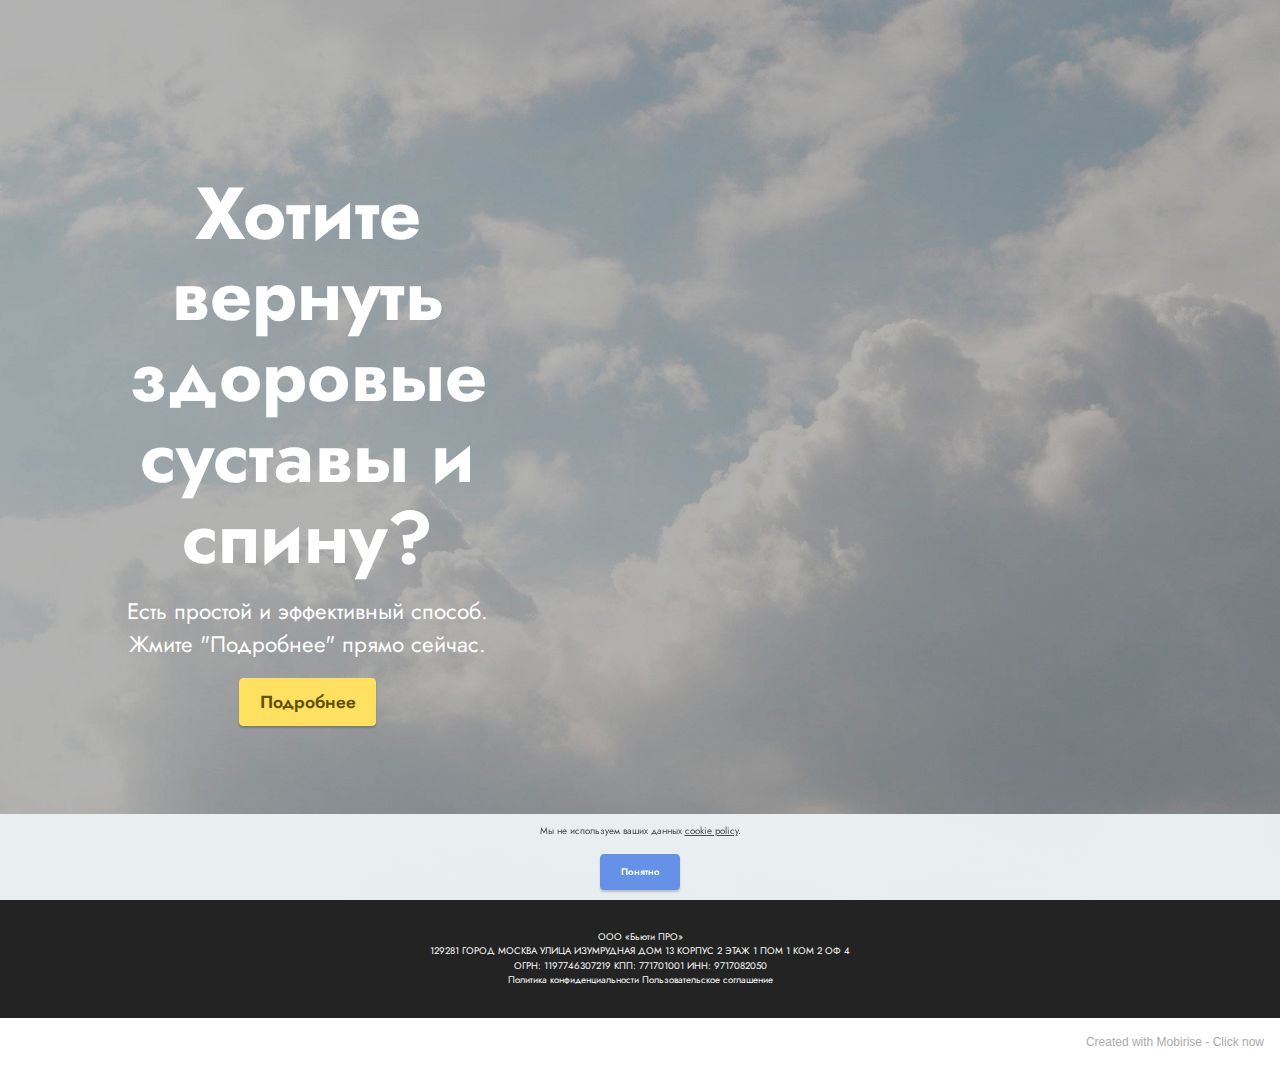
<file: tiny/index.html>
<!DOCTYPE html>
<html  >
<head>
  <!-- Site made with Mobirise Website Builder v5.4.1, https://mobirise.com -->
  <meta charset="UTF-8">
  <meta http-equiv="X-UA-Compatible" content="IE=edge">
  <meta name="generator" content="Mobirise v5.4.1, mobirise.com">
  <meta name="viewport" content="width=device-width, initial-scale=1, minimum-scale=1">
  <link rel="shortcut icon" href="assets/images/unnamed-10-128x128.png" type="image/x-icon">
  <meta name="description" content="Жизнь без боли и болезней">
  
  
  <title>Здоровая жизнь</title>
  <link rel="stylesheet" href="assets/bootstrap/css/bootstrap.min.css">
  <link rel="stylesheet" href="assets/bootstrap/css/bootstrap-grid.min.css">
  <link rel="stylesheet" href="assets/bootstrap/css/bootstrap-reboot.min.css">
  <link rel="stylesheet" href="assets/web/assets/gdpr-plugin/gdpr-styles.css">
  <link rel="stylesheet" href="assets/theme/css/style.css">
  <link rel="preload" href="https://fonts.googleapis.com/css?family=Jost:100,200,300,400,500,600,700,800,900,100i,200i,300i,400i,500i,600i,700i,800i,900i&display=swap" as="style" onload="this.onload=null;this.rel='stylesheet'">
  <noscript><link rel="stylesheet" href="https://fonts.googleapis.com/css?family=Jost:100,200,300,400,500,600,700,800,900,100i,200i,300i,400i,500i,600i,700i,800i,900i&display=swap"></noscript>
  <link rel="preload" as="style" href="assets/mobirise/css/mbr-additional.css"><link rel="stylesheet" href="assets/mobirise/css/mbr-additional.css" type="text/css">
  <script src="https://www.google.com/recaptcha/api.js?render=6LdMLPEcAAAAAM1kvBbnOggCUEz3TbnaO6onCSqP"></script>
    <script>
        grecaptcha.ready(function () {
            grecaptcha.execute('6LdMLPEcAAAAAM1kvBbnOggCUEz3TbnaO6onCSqP', { action: 'contact' }).then(function (token) {
                var recaptchaResponse = document.getElementById('recaptchaResponse');
                recaptchaResponse.value = token;
            });
        });
    </script>
  <!-- Global site tag (gtag.js) - Google Ads: 545022388 -->
<script async src="https://www.googletagmanager.com/gtag/js?id=AW-545022388"></script>
<script>
  window.dataLayer = window.dataLayer || [];
  function gtag(){dataLayer.push(arguments);}
  gtag('js', new Date());

  gtag('config', 'AW-545022388');
</script>

<!-- Event snippet for Просмотр страницы conversion page
In your html page, add the snippet and call gtag_report_conversion when someone clicks on the chosen link or button. -->
<script>
function gtag_report_conversion(url) {
  var callback = function () {
    if (typeof(url) != 'undefined') {
      window.location = url;
    }
  };
  gtag('event', 'conversion', {
      'send_to': 'AW-545022388/Hji4CLGTt_4CELTD8YMC',
      'event_callback': callback
  });
  return false;
}
</script>
  <input type="hidden" name="recaptcha_response" id="recaptchaResponse1">
  <section data-bs-version="5.1" class="header1 cid-sMAENdl6ey mbr-fullscreen" id="header1-0">

    

    <div class="mbr-overlay" style="opacity: 0.3; background-color: rgb(0, 0, 0);"></div>

    <div class="container">
        <div class="row">
            <div class="col-12 col-lg-5">
                <h1 class="mbr-section-title mbr-fonts-style mb-3 display-1"><strong>Хотите вернуть здоровые суставы и спину?</strong></h1>
                
                <p class="mbr-text mbr-fonts-style display-5">Есть простой и эффективный способ. <br>Жмите "Подробнее" прямо сейчас.</p>
 <form action="/page3.php" method="POST">
				   <input type="hidden" name="recaptcha_response" id="recaptchaResponse">
	<div class="mbr-section-btn mt-3"><input type="submit" class="btn btn-warning display-4" value="Подробнее"></div>
  </form>
            </div>
        </div>
    </div>
</section>

<section data-bs-version="5.1" class="footer7 cid-sMAHkM2hCx" once="footers" id="footer7-1">

    

    

    <div class="container">
        <div class="media-container-row align-center mbr-white">
            <div class="col-12">
                <p class="mbr-text mb-0 mbr-fonts-style display-7">ООО «Бьюти ПРО»<br>129281 ГОРОД МОСКВА УЛИЦА ИЗУМРУДНАЯ ДОМ 13 КОРПУС 2 ЭТАЖ 1 ПОМ 1 КОМ 2 ОФ 4<br>ОГРН: 1197746307219 КПП: 771701001 ИНН: 9717082050<br>Политика конфиденциальности  Пользовательское соглашение</p>
            </div>
        </div>
    </div>
</section><section style="background-color: #fff; font-family: -apple-system, BlinkMacSystemFont, 'Segoe UI', 'Roboto', 'Helvetica Neue', Arial, sans-serif; color:#aaa; font-size:12px; padding: 0; align-items: center; display: flex;"><a href="https://mobirise.site/r" style="flex: 1 1; height: 3rem; padding-left: 1rem;"></a><p style="flex: 0 0 auto; margin:0; padding-right:1rem;">Created with Mobirise - <a href="https://mobirise.site/l" style="color:#aaa;">Click now</a></p></section><script src="assets/bootstrap/js/bootstrap.bundle.min.js"></script>  <script src="assets/web/assets/cookies-alert-plugin/cookies-alert-core.js"></script>  <script src="assets/web/assets/cookies-alert-plugin/cookies-alert-script.js"></script>  <script src="assets/smoothscroll/smooth-scroll.js"></script>  <script src="assets/ytplayer/index.js"></script>  <script src="assets/theme/js/script.js"></script>  
  
  
<input name="cookieData" type="hidden" data-cookie-customDialogSelector='null' data-cookie-colorText='#424a4d' data-cookie-colorBg='rgba(234, 239, 241, 0.99)' data-cookie-textButton='Понятно' data-cookie-colorButton='' data-cookie-colorLink='#424a4d' data-cookie-underlineLink='true' data-cookie-text="Мы не используем ваших данных <a href='privacy.html'>cookie policy</a>.">
  </body>
</html>
</file>
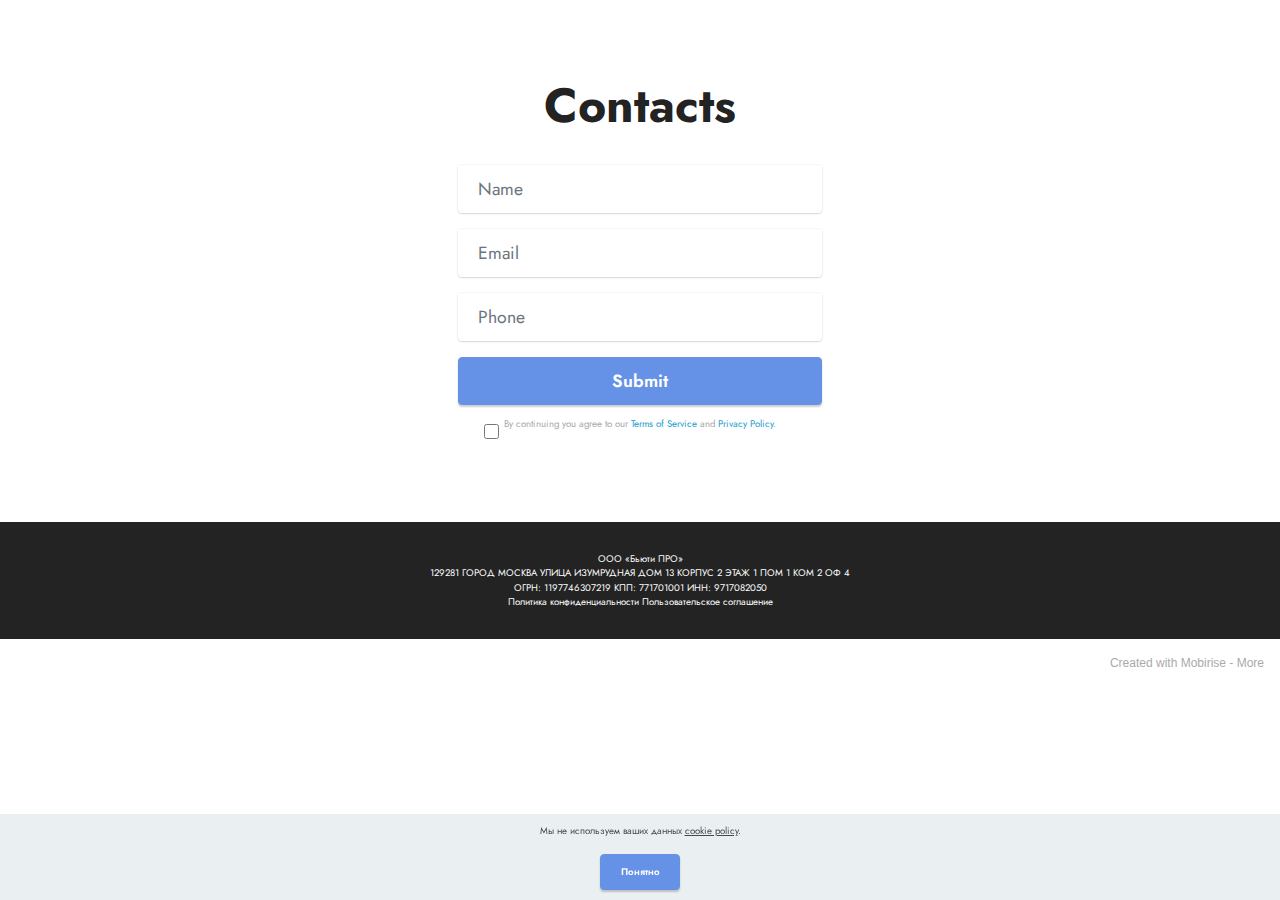
<file: tiny/page2.html>
<!DOCTYPE html>
<html  >
<head>
  <!-- Site made with Mobirise Website Builder v5.4.1, https://mobirise.com -->
  <meta charset="UTF-8">
  <meta http-equiv="X-UA-Compatible" content="IE=edge">
  <meta name="generator" content="Mobirise v5.4.1, mobirise.com">
  <meta name="viewport" content="width=device-width, initial-scale=1, minimum-scale=1">
  <link rel="shortcut icon" href="assets/images/unnamed-10-128x128.png" type="image/x-icon">
  <meta name="description" content="">
  
  
  <title>Здоровая спина и суставы</title>
  <link rel="stylesheet" href="assets/bootstrap/css/bootstrap.min.css">
  <link rel="stylesheet" href="assets/bootstrap/css/bootstrap-grid.min.css">
  <link rel="stylesheet" href="assets/bootstrap/css/bootstrap-reboot.min.css">
  <link rel="stylesheet" href="assets/web/assets/gdpr-plugin/gdpr-styles.css">
  <link rel="stylesheet" href="assets/theme/css/style.css">
  <link rel="preload" href="https://fonts.googleapis.com/css?family=Jost:100,200,300,400,500,600,700,800,900,100i,200i,300i,400i,500i,600i,700i,800i,900i&display=swap" as="style" onload="this.onload=null;this.rel='stylesheet'">
  <noscript><link rel="stylesheet" href="https://fonts.googleapis.com/css?family=Jost:100,200,300,400,500,600,700,800,900,100i,200i,300i,400i,500i,600i,700i,800i,900i&display=swap"></noscript>
  <link rel="preload" as="style" href="assets/mobirise/css/mbr-additional.css"><link rel="stylesheet" href="assets/mobirise/css/mbr-additional.css" type="text/css">
  
  
  
  
</head>
<body>
  
  <section data-bs-version="5.1" class="form6 cid-sMKBTS62cO" id="form6-3">
    
    
    <div class="container">
        <div class="mbr-section-head">
            <h3 class="mbr-section-title mbr-fonts-style align-center mb-0 display-2">
                <strong>Contacts</strong>
            </h3>
            
        </div>
        <div class="row justify-content-center mt-4">
            <div class="col-lg-8 mx-auto mbr-form" data-form-type="formoid">
                <form action="https://mobirise.eu/" method="POST" class="mbr-form form-with-styler mx-auto" data-form-title="Form Name"><input type="hidden" name="email" data-form-email="true" value="PHNUazC+Kmz8e2YRMKoALqWmh1kylWy+vfM714ubhJ4XuHorIvLEtxI5CsBP7DAOKuiz9wfCXy/uXtFtouaTwkbHFJ7hOQbbppCaZIZjaucUyx7DBlU2WOgVYeggepER">
                    <div class="row">
                        <div hidden="hidden" data-form-alert="" class="alert alert-success col-12">Thanks for filling
                            out the form!</div>
                        <div hidden="hidden" data-form-alert-danger="" class="alert alert-danger col-12">Oops...! some
                            problem!</div>
                    </div>
                    <div class="dragArea row">
                        <div class="col-lg-12 col-md-12 col-sm-12 form-group mb-3" data-for="name">
                            <input type="text" name="name" placeholder="Name" data-form-field="name" class="form-control" value="" id="name-form6-3">
                        </div>
                        <div class="col-lg-12 col-md-12 col-sm-12 form-group mb-3" data-for="email">
                            <input type="email" name="email" placeholder="Email" data-form-field="email" class="form-control" value="" id="email-form6-3">
                        </div>
                        <div data-for="phone" class="col-lg-12 col-md-12 col-sm-12 form-group mb-3">
                            <input type="tel" name="phone" placeholder="Phone" data-form-field="phone" class="form-control" value="" id="phone-form6-3">
                        </div>
                        <div class="col-auto mbr-section-btn align-center">
                            <button type="submit" class="btn btn-primary display-4">Submit</button>
                        </div>
                    </div>
                <span class="gdpr-block">
<label>
<span class="textGDPR display-7" style="color: #a7a7a7"><input type="checkbox" name="gdpr" id="gdpr-form6-3" required="">By continuing you agree to our <a style="color: #149dcc; text-decoration: none;" href="terms.html">Terms of Service</a> and <a style="color: #149dcc; text-decoration: none;" href="policy.html">Privacy Policy</a>.</span>
</label>
</span></form>
            </div>
        </div>
    </div>
</section>

<section data-bs-version="5.1" class="footer7 cid-sMAHkM2hCx" once="footers" id="footer7-2">

    

    

    <div class="container">
        <div class="media-container-row align-center mbr-white">
            <div class="col-12">
                <p class="mbr-text mb-0 mbr-fonts-style display-7">ООО «Бьюти ПРО»<br>129281 ГОРОД МОСКВА УЛИЦА ИЗУМРУДНАЯ ДОМ 13 КОРПУС 2 ЭТАЖ 1 ПОМ 1 КОМ 2 ОФ 4<br>ОГРН: 1197746307219 КПП: 771701001 ИНН: 9717082050<br>Политика конфиденциальности  Пользовательское соглашение</p>
            </div>
        </div>
    </div>
</section><section style="background-color: #fff; font-family: -apple-system, BlinkMacSystemFont, 'Segoe UI', 'Roboto', 'Helvetica Neue', Arial, sans-serif; color:#aaa; font-size:12px; padding: 0; align-items: center; display: flex;"><a href="https://mobirise.site/e" style="flex: 1 1; height: 3rem; padding-left: 1rem;"></a><p style="flex: 0 0 auto; margin:0; padding-right:1rem;">Created with Mobirise - <a href="https://mobirise.site/l" style="color:#aaa;">More</a></p></section><script src="assets/bootstrap/js/bootstrap.bundle.min.js"></script>  <script src="assets/web/assets/cookies-alert-plugin/cookies-alert-core.js"></script>  <script src="assets/web/assets/cookies-alert-plugin/cookies-alert-script.js"></script>  <script src="assets/smoothscroll/smooth-scroll.js"></script>  <script src="assets/ytplayer/index.js"></script>  <script src="assets/theme/js/script.js"></script>  <script src="assets/formoid/formoid.min.js"></script>  
  
  
<input name="cookieData" type="hidden" data-cookie-customDialogSelector='null' data-cookie-colorText='#424a4d' data-cookie-colorBg='rgba(234, 239, 241, 0.99)' data-cookie-textButton='Понятно' data-cookie-colorButton='' data-cookie-colorLink='#424a4d' data-cookie-underlineLink='true' data-cookie-text="Мы не используем ваших данных <a href='privacy.html'>cookie policy</a>.">
  </body>
</html>
</file>
<file: tiny/assets/web/assets/gdpr-plugin/gdpr-styles.css>
.gdpr-block {
    padding: 10px;
    font-size: 14px;
    display: block;
    width: 100%;
    text-align: center;
}
.gdpr-block.covert {
	display: none;
}
.textGDPR {
    position: relative;
}
.gdpr-block label span.textGDPR input[name='gdpr']{
    width: 15px;
    height: 15px;
    margin: 0;
    position: absolute;
    top: 3px;
    left: -20px;
}
.gdpr-block label {
    color: #a7a7a7;
    vertical-align: middle;
    user-select: none;
    margin-bottom: 0;
}
</file>
<file: tiny/assets/theme/css/style.css>
@charset "UTF-8";
section {
  background-color: #ffffff;
}

body {
  font-style: normal;
  line-height: 1.5;
  font-weight: 400;
  color: #232323;
  position: relative;
}

button {
  background-color: transparent;
  border-color: transparent;
}

section,
.container,
.container-fluid {
  position: relative;
  word-wrap: break-word;
}

a.mbr-iconfont:hover {
  text-decoration: none;
}

.article .lead p,
.article .lead ul,
.article .lead ol,
.article .lead pre,
.article .lead blockquote {
  margin-bottom: 0;
}

a {
  font-style: normal;
  font-weight: 400;
  cursor: pointer;
}
a, a:hover {
  text-decoration: none;
}

.mbr-section-title {
  font-style: normal;
  line-height: 1.3;
}

.mbr-section-subtitle {
  line-height: 1.3;
}

.mbr-text {
  font-style: normal;
  line-height: 1.7;
}

h1,
h2,
h3,
h4,
h5,
h6,
.display-1,
.display-2,
.display-4,
.display-5,
.display-7,
span,
p,
a {
  line-height: 1;
  word-break: break-word;
  word-wrap: break-word;
  font-weight: 400;
}

b,
strong {
  font-weight: bold;
}

input:-webkit-autofill, input:-webkit-autofill:hover, input:-webkit-autofill:focus, input:-webkit-autofill:active {
  transition-delay: 9999s;
  -webkit-transition-property: background-color, color;
  transition-property: background-color, color;
}

textarea[type=hidden] {
  display: none;
}

section {
  background-position: 50% 50%;
  background-repeat: no-repeat;
  background-size: cover;
}
section .mbr-background-video,
section .mbr-background-video-preview {
  position: absolute;
  bottom: 0;
  left: 0;
  right: 0;
  top: 0;
}

.hidden {
  visibility: hidden;
}

.mbr-z-index20 {
  z-index: 20;
}

/*! Base colors */
.mbr-white {
  color: #ffffff;
}

.mbr-black {
  color: #111111;
}

.mbr-bg-white {
  background-color: #ffffff;
}

.mbr-bg-black {
  background-color: #000000;
}

/*! Text-aligns */
.align-left {
  text-align: left;
}

.align-center {
  text-align: center;
}

.align-right {
  text-align: right;
}

/*! Font-weight  */
.mbr-light {
  font-weight: 300;
}

.mbr-regular {
  font-weight: 400;
}

.mbr-semibold {
  font-weight: 500;
}

.mbr-bold {
  font-weight: 700;
}

/*! Media  */
.media-content {
  flex-basis: 100%;
}

.media-container-row {
  display: flex;
  flex-direction: row;
  flex-wrap: wrap;
  justify-content: center;
  align-content: center;
  align-items: start;
}
.media-container-row .media-size-item {
  width: 400px;
}

.media-container-column {
  display: flex;
  flex-direction: column;
  flex-wrap: wrap;
  justify-content: center;
  align-content: center;
  align-items: stretch;
}
.media-container-column > * {
  width: 100%;
}

@media (min-width: 992px) {
  .media-container-row {
    flex-wrap: nowrap;
  }
}
figure {
  margin-bottom: 0;
  overflow: hidden;
}

figure[mbr-media-size] {
  transition: width 0.1s;
}

img,
iframe {
  display: block;
  width: 100%;
}

.card {
  background-color: transparent;
  border: none;
}

.card-box {
  width: 100%;
}

.card-img {
  text-align: center;
  flex-shrink: 0;
  -webkit-flex-shrink: 0;
}

.media {
  max-width: 100%;
  margin: 0 auto;
}

.mbr-figure {
  align-self: center;
}

.media-container > div {
  max-width: 100%;
}

.mbr-figure img,
.card-img img {
  width: 100%;
}

@media (max-width: 991px) {
  .media-size-item {
    width: auto !important;
  }

  .media {
    width: auto;
  }

  .mbr-figure {
    width: 100% !important;
  }
}
/*! Buttons */
.mbr-section-btn {
  margin-left: -0.6rem;
  margin-right: -0.6rem;
  font-size: 0;
}

.btn {
  font-weight: 600;
  border-width: 1px;
  font-style: normal;
  margin: 0.6rem 0.6rem;
  white-space: normal;
  transition: all 0.2s ease-in-out;
  display: inline-flex;
  align-items: center;
  justify-content: center;
  word-break: break-word;
}

.btn-sm {
  font-weight: 600;
  letter-spacing: 0px;
  transition: all 0.3s ease-in-out;
}

.btn-md {
  font-weight: 600;
  letter-spacing: 0px;
  transition: all 0.3s ease-in-out;
}

.btn-lg {
  font-weight: 600;
  letter-spacing: 0px;
  transition: all 0.3s ease-in-out;
}

.btn-form {
  margin: 0;
}
.btn-form:hover {
  cursor: pointer;
}

nav .mbr-section-btn {
  margin-left: 0rem;
  margin-right: 0rem;
}

/*! Btn icon margin */
.btn .mbr-iconfont,
.btn.btn-sm .mbr-iconfont {
  order: 1;
  cursor: pointer;
  margin-left: 0.5rem;
  vertical-align: sub;
}

.btn.btn-md .mbr-iconfont,
.btn.btn-md .mbr-iconfont {
  margin-left: 0.8rem;
}

.mbr-regular {
  font-weight: 400;
}

.mbr-semibold {
  font-weight: 500;
}

.mbr-bold {
  font-weight: 700;
}

[type=submit] {
  -webkit-appearance: none;
}

/*! Full-screen */
.mbr-fullscreen .mbr-overlay {
  min-height: 100vh;
}

.mbr-fullscreen {
  display: flex;
  display: -moz-flex;
  display: -ms-flex;
  display: -o-flex;
  align-items: center;
  min-height: 100vh;
  padding-top: 3rem;
  padding-bottom: 3rem;
}

/*! Map */
.map {
  height: 25rem;
  position: relative;
}
.map iframe {
  width: 100%;
  height: 100%;
}

/*! Scroll to top arrow */
.mbr-arrow-up {
  bottom: 25px;
  right: 90px;
  position: fixed;
  text-align: right;
  z-index: 5000;
  color: #ffffff;
  font-size: 22px;
}

.mbr-arrow-up a {
  background: rgba(0, 0, 0, 0.2);
  border-radius: 50%;
  color: #fff;
  display: inline-block;
  height: 60px;
  width: 60px;
  border: 2px solid #fff;
  outline-style: none !important;
  position: relative;
  text-decoration: none;
  transition: all 0.3s ease-in-out;
  cursor: pointer;
  text-align: center;
}
.mbr-arrow-up a:hover {
  background-color: rgba(0, 0, 0, 0.4);
}
.mbr-arrow-up a i {
  line-height: 60px;
}

.mbr-arrow-up-icon {
  display: block;
  color: #fff;
}

.mbr-arrow-up-icon::before {
  content: "›";
  display: inline-block;
  font-family: serif;
  font-size: 22px;
  line-height: 1;
  font-style: normal;
  position: relative;
  top: 6px;
  left: -4px;
  transform: rotate(-90deg);
}

/*! Arrow Down */
.mbr-arrow {
  position: absolute;
  bottom: 45px;
  left: 50%;
  width: 60px;
  height: 60px;
  cursor: pointer;
  background-color: rgba(80, 80, 80, 0.5);
  border-radius: 50%;
  transform: translateX(-50%);
}
@media (max-width: 767px) {
  .mbr-arrow {
    display: none;
  }
}
.mbr-arrow > a {
  display: inline-block;
  text-decoration: none;
  outline-style: none;
  -webkit-animation: arrowdown 1.7s ease-in-out infinite;
          animation: arrowdown 1.7s ease-in-out infinite;
  color: #ffffff;
}
.mbr-arrow > a > i {
  position: absolute;
  top: -2px;
  left: 15px;
  font-size: 2rem;
}

#scrollToTop a i::before {
  content: "";
  position: absolute;
  display: block;
  border-bottom: 2.5px solid #fff;
  border-left: 2.5px solid #fff;
  width: 27.8%;
  height: 27.8%;
  left: 50%;
  top: 51%;
  transform: translateY(-30%) translateX(-50%) rotate(135deg);
}

@keyframes arrowdown {
  0% {
    transform: translateY(0px);
  }
  50% {
    transform: translateY(-5px);
  }
  100% {
    transform: translateY(0px);
  }
}
@-webkit-keyframes arrowdown {
  0% {
    transform: translateY(0px);
  }
  50% {
    transform: translateY(-5px);
  }
  100% {
    transform: translateY(0px);
  }
}
@media (max-width: 500px) {
  .mbr-arrow-up {
    left: 0;
    right: 0;
    text-align: center;
  }
}
/*Gradients animation*/
@keyframes gradient-animation {
  from {
    background-position: 0% 100%;
    -webkit-animation-timing-function: ease-in-out;
            animation-timing-function: ease-in-out;
  }
  to {
    background-position: 100% 0%;
    -webkit-animation-timing-function: ease-in-out;
            animation-timing-function: ease-in-out;
  }
}
@-webkit-keyframes gradient-animation {
  from {
    background-position: 0% 100%;
    -webkit-animation-timing-function: ease-in-out;
            animation-timing-function: ease-in-out;
  }
  to {
    background-position: 100% 0%;
    -webkit-animation-timing-function: ease-in-out;
            animation-timing-function: ease-in-out;
  }
}
.bg-gradient {
  background-size: 200% 200%;
  animation: gradient-animation 5s infinite alternate;
  -webkit-animation: gradient-animation 5s infinite alternate;
}

.menu .navbar-brand {
  display: -webkit-flex;
}
.menu .navbar-brand span {
  display: flex;
  display: -webkit-flex;
}
.menu .navbar-brand .navbar-caption-wrap {
  display: -webkit-flex;
}
.menu .navbar-brand .navbar-logo img {
  display: -webkit-flex;
  width: auto;
}
@media (min-width: 768px) and (max-width: 991px) {
  .menu .navbar-toggleable-sm .navbar-nav {
    display: -ms-flexbox;
  }
}
@media (max-width: 991px) {
  .menu .navbar-collapse {
    max-height: 93.5vh;
  }
  .menu .navbar-collapse.show {
    overflow: auto;
  }
}
@media (min-width: 992px) {
  .menu .navbar-nav.nav-dropdown {
    display: -webkit-flex;
  }
  .menu .navbar-toggleable-sm .navbar-collapse {
    display: -webkit-flex !important;
  }
  .menu .collapsed .navbar-collapse {
    max-height: 93.5vh;
  }
  .menu .collapsed .navbar-collapse.show {
    overflow: auto;
  }
}
@media (max-width: 767px) {
  .menu .navbar-collapse {
    max-height: 80vh;
  }
}

.nav-link .mbr-iconfont {
  margin-right: 0.5rem;
}

.navbar {
  display: -webkit-flex;
  -webkit-flex-wrap: wrap;
  -webkit-align-items: center;
  -webkit-justify-content: space-between;
}

.navbar-collapse {
  -webkit-flex-basis: 100%;
  -webkit-flex-grow: 1;
  -webkit-align-items: center;
}

.nav-dropdown .link {
  padding: 0.667em 1.667em !important;
  margin: 0 !important;
}

.nav {
  display: -webkit-flex;
  -webkit-flex-wrap: wrap;
}

.row {
  display: -webkit-flex;
  -webkit-flex-wrap: wrap;
}

.justify-content-center {
  -webkit-justify-content: center;
}

.form-inline {
  display: -webkit-flex;
}

.card-wrapper {
  -webkit-flex: 1;
}

.carousel-control {
  z-index: 10;
  display: -webkit-flex;
}

.carousel-controls {
  display: -webkit-flex;
}

.media {
  display: -webkit-flex;
}

.form-group:focus {
  outline: none;
}

.jq-selectbox__select {
  padding: 7px 0;
  position: relative;
}

.jq-selectbox__dropdown {
  overflow: hidden;
  border-radius: 10px;
  position: absolute;
  top: 100%;
  left: 0 !important;
  width: 100% !important;
}

.jq-selectbox__trigger-arrow {
  right: 0;
  transform: translateY(-50%);
}

.jq-selectbox li {
  padding: 1.07em 0.5em;
}

input[type=range] {
  padding-left: 0 !important;
  padding-right: 0 !important;
}

.modal-dialog,
.modal-content {
  height: 100%;
}

.modal-dialog .carousel-inner {
  height: calc(100vh - 1.75rem);
}
@media (max-width: 575px) {
  .modal-dialog .carousel-inner {
    height: calc(100vh - 1rem);
  }
}

.carousel-item {
  text-align: center;
}

.carousel-item img {
  margin: auto;
}

.navbar-toggler {
  align-self: flex-start;
  padding: 0.25rem 0.75rem;
  font-size: 1.25rem;
  line-height: 1;
  background: transparent;
  border: 1px solid transparent;
  border-radius: 0.25rem;
}

.navbar-toggler:focus,
.navbar-toggler:hover {
  text-decoration: none;
  box-shadow: none;
}

.navbar-toggler-icon {
  display: inline-block;
  width: 1.5em;
  height: 1.5em;
  vertical-align: middle;
  content: "";
  background: no-repeat center center;
  background-size: 100% 100%;
}

.navbar-toggler-left {
  position: absolute;
  left: 1rem;
}

.navbar-toggler-right {
  position: absolute;
  right: 1rem;
}

.card-img {
  width: auto;
}

.menu .navbar.collapsed:not(.beta-menu) {
  flex-direction: column;
}

.carousel-item.active,
.carousel-item-next,
.carousel-item-prev {
  display: flex;
}

.note-air-layout .dropup .dropdown-menu,
.note-air-layout .navbar-fixed-bottom .dropdown .dropdown-menu {
  bottom: initial !important;
}

html,
body {
  height: auto;
  min-height: 100vh;
}

.dropup .dropdown-toggle::after {
  display: none;
}

.form-asterisk {
  font-family: initial;
  position: absolute;
  top: -2px;
  font-weight: normal;
}

.form-control-label {
  position: relative;
  cursor: pointer;
  margin-bottom: 0.357em;
  padding: 0;
}

.alert {
  color: #ffffff;
  border-radius: 0;
  border: 0;
  font-size: 1.1rem;
  line-height: 1.5;
  margin-bottom: 1.875rem;
  padding: 1.25rem;
  position: relative;
  text-align: center;
}
.alert.alert-form::after {
  background-color: inherit;
  bottom: -7px;
  content: "";
  display: block;
  height: 14px;
  left: 50%;
  margin-left: -7px;
  position: absolute;
  transform: rotate(45deg);
  width: 14px;
}

.form-control {
  background-color: #ffffff;
  background-clip: border-box;
  color: #232323;
  line-height: 1rem !important;
  height: auto;
  padding: 0.6rem 1.2rem;
  transition: border-color 0.25s ease 0s;
  border: 1px solid transparent !important;
  border-radius: 4px;
  box-shadow: rgba(0, 0, 0, 0.07) 0px 1px 1px 0px, rgba(0, 0, 0, 0.07) 0px 1px 3px 0px, rgba(0, 0, 0, 0.03) 0px 0px 0px 1px;
}
.form-active .form-control:invalid {
  border-color: red;
}

form .row {
  margin-left: -0.6rem;
  margin-right: -0.6rem;
}
form .row [class*=col] {
  padding-left: 0.6rem;
  padding-right: 0.6rem;
}

form .mbr-section-btn {
  margin: 0;
  padding-left: 0.6rem;
  padding-right: 0.6rem;
}

form .btn {
  display: flex;
  padding: 0.6rem 1.2rem;
  margin: 0;
}

form .form-check-input {
  margin-top: 0.5;
}

textarea.form-control {
  line-height: 1.5rem !important;
}

.form-group {
  margin-bottom: 1.2rem;
}

.form-control,
form .btn {
  min-height: 48px;
}

.gdpr-block label span.textGDPR input[name=gdpr] {
  top: 7px;
}

.form-control:focus {
  box-shadow: none;
}

:focus {
  outline: none;
}

.mbr-overlay {
  background-color: #000;
  bottom: 0;
  left: 0;
  opacity: 0.5;
  position: absolute;
  right: 0;
  top: 0;
  z-index: 0;
  pointer-events: none;
}

blockquote {
  font-style: italic;
  padding: 3rem;
  font-size: 1.09rem;
  position: relative;
  border-left: 3px solid;
}

ul,
ol,
pre,
blockquote {
  margin-bottom: 2.3125rem;
}

.mt-4 {
  margin-top: 2rem !important;
}

.mb-4 {
  margin-bottom: 2rem !important;
}

@media (min-width: 992px) {
  .container {
    padding-left: 16px;
    padding-right: 16px;
  }

  .row {
    margin-left: -16px;
    margin-right: -16px;
  }
  .row > [class*=col] {
    padding-left: 16px;
    padding-right: 16px;
  }
}
@media (min-width: 768px) {
  .container-fluid {
    padding-left: 32px;
    padding-right: 32px;
  }
}
@media (min-width: 768px) and (max-width: 991px) {
  .mbr-container {
    padding-left: 32px;
    padding-right: 32px;
  }
}
@media (max-width: 767px) {
  .mbr-container {
    padding-left: 16px;
    padding-right: 16px;
  }
}
.card-wrapper,
.item-wrapper {
  overflow: hidden;
}

.app-video-wrapper > img {
  opacity: 1;
}

.item {
  position: relative;
}

.dropdown-menu .dropdown-menu {
  left: 100%;
}

.dropdown-item + .dropdown-menu {
  display: none;
}

.dropdown-item:hover + .dropdown-menu,
.dropdown-menu:hover {
  display: block;
}.engine {
	position: absolute;
	text-indent: -2400px;
	text-align: center;
	padding: 0;
	top: 0;
	left: -2400px;
}
.mbr-section-btn input{
    text-align: center;
    display: inline-block;

  }
</file>
<file: tiny/assets/mobirise/css/mbr-additional.css>
body {
  font-family: Jost;
}
.display-1 {
  font-family: 'Jost', sans-serif;
  font-size: 4.6rem;
  line-height: 1.1;
}
.display-1 > .mbr-iconfont {
  font-size: 5.75rem;
}
.display-2 {
  font-family: 'Jost', sans-serif;
  font-size: 3rem;
  line-height: 1.1;
}
.display-2 > .mbr-iconfont {
  font-size: 3.75rem;
}
.display-4 {
  font-family: 'Jost', sans-serif;
  font-size: 1.1rem;
  line-height: 1.5;
}
.display-4 > .mbr-iconfont {
  font-size: 1.375rem;
}
.display-5 {
  font-family: 'Jost', sans-serif;
  font-size: 1.4rem;
  line-height: 1.5;
}
.display-5 > .mbr-iconfont {
  font-size: 1.75rem;
}
.display-7 {
  font-family: 'Jost', sans-serif;
  font-size: 0.6rem;
  line-height: 1.5;
}
.display-7 > .mbr-iconfont {
  font-size: 0.75rem;
}
/* ---- Fluid typography for mobile devices ---- */
/* 1.4 - font scale ratio ( bootstrap == 1.42857 ) */
/* 100vw - current viewport width */
/* (48 - 20)  48 == 48rem == 768px, 20 == 20rem == 320px(minimal supported viewport) */
/* 0.65 - min scale variable, may vary */
@media (max-width: 992px) {
  .display-1 {
    font-size: 3.68rem;
  }
}
@media (max-width: 768px) {
  .display-1 {
    font-size: 3.22rem;
    font-size: calc( 2.26rem + (4.6 - 2.26) * ((100vw - 20rem) / (48 - 20)));
    line-height: calc( 1.1 * (2.26rem + (4.6 - 2.26) * ((100vw - 20rem) / (48 - 20))));
  }
  .display-2 {
    font-size: 2.4rem;
    font-size: calc( 1.7rem + (3 - 1.7) * ((100vw - 20rem) / (48 - 20)));
    line-height: calc( 1.3 * (1.7rem + (3 - 1.7) * ((100vw - 20rem) / (48 - 20))));
  }
  .display-4 {
    font-size: 0.88rem;
    font-size: calc( 1.0350000000000001rem + (1.1 - 1.0350000000000001) * ((100vw - 20rem) / (48 - 20)));
    line-height: calc( 1.4 * (1.0350000000000001rem + (1.1 - 1.0350000000000001) * ((100vw - 20rem) / (48 - 20))));
  }
  .display-5 {
    font-size: 1.12rem;
    font-size: calc( 1.14rem + (1.4 - 1.14) * ((100vw - 20rem) / (48 - 20)));
    line-height: calc( 1.4 * (1.14rem + (1.4 - 1.14) * ((100vw - 20rem) / (48 - 20))));
  }
  .display-7 {
    font-size: 0.48rem;
    font-size: calc( 0.86rem + (0.6 - 0.86) * ((100vw - 20rem) / (48 - 20)));
    line-height: calc( 1.4 * (0.86rem + (0.6 - 0.86) * ((100vw - 20rem) / (48 - 20))));
  }
}
/* Buttons */
.btn {
  padding: 0.6rem 1.2rem;
  border-radius: 4px;
}
.btn-sm {
  padding: 0.6rem 1.2rem;
  border-radius: 4px;
}
.btn-md {
  padding: 0.6rem 1.2rem;
  border-radius: 4px;
}
.btn-lg {
  padding: 1rem 2.6rem;
  border-radius: 4px;
}
.bg-primary {
  background-color: #6592e6 !important;
}
.bg-success {
  background-color: #40b0bf !important;
}
.bg-info {
  background-color: #47b5ed !important;
}
.bg-warning {
  background-color: #ffe161 !important;
}
.bg-danger {
  background-color: #ff9966 !important;
}
.btn-primary,
.btn-primary:active {
  background-color: #6592e6 !important;
  border-color: #6592e6 !important;
  color: #ffffff !important;
  box-shadow: 0 2px 2px 0 rgba(0, 0, 0, 0.2);
}
.btn-primary:hover,
.btn-primary:focus,
.btn-primary.focus,
.btn-primary.active {
  color: #ffffff !important;
  background-color: #2260d2 !important;
  border-color: #2260d2 !important;
  box-shadow: 0 2px 5px 0 rgba(0, 0, 0, 0.2);
}
.btn-primary.disabled,
.btn-primary:disabled {
  color: #ffffff !important;
  background-color: #2260d2 !important;
  border-color: #2260d2 !important;
}
.btn-secondary,
.btn-secondary:active {
  background-color: #ff6666 !important;
  border-color: #ff6666 !important;
  color: #ffffff !important;
  box-shadow: 0 2px 2px 0 rgba(0, 0, 0, 0.2);
}
.btn-secondary:hover,
.btn-secondary:focus,
.btn-secondary.focus,
.btn-secondary.active {
  color: #ffffff !important;
  background-color: #ff0f0f !important;
  border-color: #ff0f0f !important;
  box-shadow: 0 2px 5px 0 rgba(0, 0, 0, 0.2);
}
.btn-secondary.disabled,
.btn-secondary:disabled {
  color: #ffffff !important;
  background-color: #ff0f0f !important;
  border-color: #ff0f0f !important;
}
.btn-info,
.btn-info:active {
  background-color: #47b5ed !important;
  border-color: #47b5ed !important;
  color: #ffffff !important;
  box-shadow: 0 2px 2px 0 rgba(0, 0, 0, 0.2);
}
.btn-info:hover,
.btn-info:focus,
.btn-info.focus,
.btn-info.active {
  color: #ffffff !important;
  background-color: #148cca !important;
  border-color: #148cca !important;
  box-shadow: 0 2px 5px 0 rgba(0, 0, 0, 0.2);
}
.btn-info.disabled,
.btn-info:disabled {
  color: #ffffff !important;
  background-color: #148cca !important;
  border-color: #148cca !important;
}
.btn-success,
.btn-success:active {
  background-color: #40b0bf !important;
  border-color: #40b0bf !important;
  color: #ffffff !important;
  box-shadow: 0 2px 2px 0 rgba(0, 0, 0, 0.2);
}
.btn-success:hover,
.btn-success:focus,
.btn-success.focus,
.btn-success.active {
  color: #ffffff !important;
  background-color: #2a747e !important;
  border-color: #2a747e !important;
  box-shadow: 0 2px 5px 0 rgba(0, 0, 0, 0.2);
}
.btn-success.disabled,
.btn-success:disabled {
  color: #ffffff !important;
  background-color: #2a747e !important;
  border-color: #2a747e !important;
}
.btn-warning,
.btn-warning:active {
  background-color: #ffe161 !important;
  border-color: #ffe161 !important;
  color: #614f00 !important;
  box-shadow: 0 2px 2px 0 rgba(0, 0, 0, 0.2);
}
.btn-warning:hover,
.btn-warning:focus,
.btn-warning.focus,
.btn-warning.active {
  color: #0a0800 !important;
  background-color: #ffd10a !important;
  border-color: #ffd10a !important;
  box-shadow: 0 2px 5px 0 rgba(0, 0, 0, 0.2);
}
.btn-warning.disabled,
.btn-warning:disabled {
  color: #614f00 !important;
  background-color: #ffd10a !important;
  border-color: #ffd10a !important;
}
.btn-danger,
.btn-danger:active {
  background-color: #ff9966 !important;
  border-color: #ff9966 !important;
  color: #ffffff !important;
  box-shadow: 0 2px 2px 0 rgba(0, 0, 0, 0.2);
}
.btn-danger:hover,
.btn-danger:focus,
.btn-danger.focus,
.btn-danger.active {
  color: #ffffff !important;
  background-color: #ff5f0f !important;
  border-color: #ff5f0f !important;
  box-shadow: 0 2px 5px 0 rgba(0, 0, 0, 0.2);
}
.btn-danger.disabled,
.btn-danger:disabled {
  color: #ffffff !important;
  background-color: #ff5f0f !important;
  border-color: #ff5f0f !important;
}
.btn-white,
.btn-white:active {
  background-color: #fafafa !important;
  border-color: #fafafa !important;
  color: #7a7a7a !important;
  box-shadow: 0 2px 2px 0 rgba(0, 0, 0, 0.2);
}
.btn-white:hover,
.btn-white:focus,
.btn-white.focus,
.btn-white.active {
  color: #4f4f4f !important;
  background-color: #cfcfcf !important;
  border-color: #cfcfcf !important;
  box-shadow: 0 2px 5px 0 rgba(0, 0, 0, 0.2);
}
.btn-white.disabled,
.btn-white:disabled {
  color: #7a7a7a !important;
  background-color: #cfcfcf !important;
  border-color: #cfcfcf !important;
}
.btn-black,
.btn-black:active {
  background-color: #232323 !important;
  border-color: #232323 !important;
  color: #ffffff !important;
  box-shadow: 0 2px 2px 0 rgba(0, 0, 0, 0.2);
}
.btn-black:hover,
.btn-black:focus,
.btn-black.focus,
.btn-black.active {
  color: #ffffff !important;
  background-color: #000000 !important;
  border-color: #000000 !important;
  box-shadow: 0 2px 5px 0 rgba(0, 0, 0, 0.2);
}
.btn-black.disabled,
.btn-black:disabled {
  color: #ffffff !important;
  background-color: #000000 !important;
  border-color: #000000 !important;
}
.btn-primary-outline,
.btn-primary-outline:active {
  background-color: transparent !important;
  border-color: transparent;
  color: #6592e6;
}
.btn-primary-outline:hover,
.btn-primary-outline:focus,
.btn-primary-outline.focus,
.btn-primary-outline.active {
  color: #2260d2 !important;
  background-color: transparent!important;
  border-color: transparent!important;
  box-shadow: none!important;
}
.btn-primary-outline.disabled,
.btn-primary-outline:disabled {
  color: #ffffff !important;
  background-color: #6592e6 !important;
  border-color: #6592e6 !important;
}
.btn-secondary-outline,
.btn-secondary-outline:active {
  background-color: transparent !important;
  border-color: transparent;
  color: #ff6666;
}
.btn-secondary-outline:hover,
.btn-secondary-outline:focus,
.btn-secondary-outline.focus,
.btn-secondary-outline.active {
  color: #ff0f0f !important;
  background-color: transparent!important;
  border-color: transparent!important;
  box-shadow: none!important;
}
.btn-secondary-outline.disabled,
.btn-secondary-outline:disabled {
  color: #ffffff !important;
  background-color: #ff6666 !important;
  border-color: #ff6666 !important;
}
.btn-info-outline,
.btn-info-outline:active {
  background-color: transparent !important;
  border-color: transparent;
  color: #47b5ed;
}
.btn-info-outline:hover,
.btn-info-outline:focus,
.btn-info-outline.focus,
.btn-info-outline.active {
  color: #148cca !important;
  background-color: transparent!important;
  border-color: transparent!important;
  box-shadow: none!important;
}
.btn-info-outline.disabled,
.btn-info-outline:disabled {
  color: #ffffff !important;
  background-color: #47b5ed !important;
  border-color: #47b5ed !important;
}
.btn-success-outline,
.btn-success-outline:active {
  background-color: transparent !important;
  border-color: transparent;
  color: #40b0bf;
}
.btn-success-outline:hover,
.btn-success-outline:focus,
.btn-success-outline.focus,
.btn-success-outline.active {
  color: #2a747e !important;
  background-color: transparent!important;
  border-color: transparent!important;
  box-shadow: none!important;
}
.btn-success-outline.disabled,
.btn-success-outline:disabled {
  color: #ffffff !important;
  background-color: #40b0bf !important;
  border-color: #40b0bf !important;
}
.btn-warning-outline,
.btn-warning-outline:active {
  background-color: transparent !important;
  border-color: transparent;
  color: #ffe161;
}
.btn-warning-outline:hover,
.btn-warning-outline:focus,
.btn-warning-outline.focus,
.btn-warning-outline.active {
  color: #ffd10a !important;
  background-color: transparent!important;
  border-color: transparent!important;
  box-shadow: none!important;
}
.btn-warning-outline.disabled,
.btn-warning-outline:disabled {
  color: #614f00 !important;
  background-color: #ffe161 !important;
  border-color: #ffe161 !important;
}
.btn-danger-outline,
.btn-danger-outline:active {
  background-color: transparent !important;
  border-color: transparent;
  color: #ff9966;
}
.btn-danger-outline:hover,
.btn-danger-outline:focus,
.btn-danger-outline.focus,
.btn-danger-outline.active {
  color: #ff5f0f !important;
  background-color: transparent!important;
  border-color: transparent!important;
  box-shadow: none!important;
}
.btn-danger-outline.disabled,
.btn-danger-outline:disabled {
  color: #ffffff !important;
  background-color: #ff9966 !important;
  border-color: #ff9966 !important;
}
.btn-black-outline,
.btn-black-outline:active {
  background-color: transparent !important;
  border-color: transparent;
  color: #232323;
}
.btn-black-outline:hover,
.btn-black-outline:focus,
.btn-black-outline.focus,
.btn-black-outline.active {
  color: #000000 !important;
  background-color: transparent!important;
  border-color: transparent!important;
  box-shadow: none!important;
}
.btn-black-outline.disabled,
.btn-black-outline:disabled {
  color: #ffffff !important;
  background-color: #232323 !important;
  border-color: #232323 !important;
}
.btn-white-outline,
.btn-white-outline:active {
  background-color: transparent !important;
  border-color: transparent;
  color: #fafafa;
}
.btn-white-outline:hover,
.btn-white-outline:focus,
.btn-white-outline.focus,
.btn-white-outline.active {
  color: #cfcfcf !important;
  background-color: transparent!important;
  border-color: transparent!important;
  box-shadow: none!important;
}
.btn-white-outline.disabled,
.btn-white-outline:disabled {
  color: #7a7a7a !important;
  background-color: #fafafa !important;
  border-color: #fafafa !important;
}
.text-primary {
  color: #6592e6 !important;
}
.text-secondary {
  color: #ff6666 !important;
}
.text-success {
  color: #40b0bf !important;
}
.text-info {
  color: #47b5ed !important;
}
.text-warning {
  color: #ffe161 !important;
}
.text-danger {
  color: #ff9966 !important;
}
.text-white {
  color: #fafafa !important;
}
.text-black {
  color: #232323 !important;
}
a.text-primary:hover,
a.text-primary:focus,
a.text-primary.active {
  color: #205ac5 !important;
}
a.text-secondary:hover,
a.text-secondary:focus,
a.text-secondary.active {
  color: #ff0000 !important;
}
a.text-success:hover,
a.text-success:focus,
a.text-success.active {
  color: #266a73 !important;
}
a.text-info:hover,
a.text-info:focus,
a.text-info.active {
  color: #1283bc !important;
}
a.text-warning:hover,
a.text-warning:focus,
a.text-warning.active {
  color: #facb00 !important;
}
a.text-danger:hover,
a.text-danger:focus,
a.text-danger.active {
  color: #ff5500 !important;
}
a.text-white:hover,
a.text-white:focus,
a.text-white.active {
  color: #c7c7c7 !important;
}
a.text-black:hover,
a.text-black:focus,
a.text-black.active {
  color: #000000 !important;
}
a[class*="text-"]:not(.nav-link):not(.dropdown-item):not([role]):not(.navbar-caption) {
  position: relative;
  background-image: transparent;
  background-size: 10000px 2px;
  background-repeat: no-repeat;
  background-position: 0px 1.2em;
  background-position: -10000px 1.2em;
}
a[class*="text-"]:not(.nav-link):not(.dropdown-item):not([role]):not(.navbar-caption):hover {
  transition: background-position 2s ease-in-out;
  background-image: linear-gradient(currentColor 50%, currentColor 50%);
  background-position: 0px 1.2em;
}
.nav-tabs .nav-link.active {
  color: #6592e6;
}
.nav-tabs .nav-link:not(.active) {
  color: #232323;
}
.alert-success {
  background-color: #70c770;
}
.alert-info {
  background-color: #47b5ed;
}
.alert-warning {
  background-color: #ffe161;
}
.alert-danger {
  background-color: #ff9966;
}
.mbr-gallery-filter li.active .btn {
  background-color: #6592e6;
  border-color: #6592e6;
  color: #ffffff;
}
.mbr-gallery-filter li.active .btn:focus {
  box-shadow: none;
}
a,
a:hover {
  color: #6592e6;
}
.mbr-plan-header.bg-primary .mbr-plan-subtitle,
.mbr-plan-header.bg-primary .mbr-plan-price-desc {
  color: #ffffff;
}
.mbr-plan-header.bg-success .mbr-plan-subtitle,
.mbr-plan-header.bg-success .mbr-plan-price-desc {
  color: #a0d8df;
}
.mbr-plan-header.bg-info .mbr-plan-subtitle,
.mbr-plan-header.bg-info .mbr-plan-price-desc {
  color: #ffffff;
}
.mbr-plan-header.bg-warning .mbr-plan-subtitle,
.mbr-plan-header.bg-warning .mbr-plan-price-desc {
  color: #ffffff;
}
.mbr-plan-header.bg-danger .mbr-plan-subtitle,
.mbr-plan-header.bg-danger .mbr-plan-price-desc {
  color: #ffffff;
}
/* Scroll to top button*/
.scrollToTop_wraper {
  display: none;
}
.form-control {
  font-family: 'Jost', sans-serif;
  font-size: 1.1rem;
  line-height: 1.5;
  font-weight: 400;
}
.form-control > .mbr-iconfont {
  font-size: 1.375rem;
}
.form-control:hover,
.form-control:focus {
  box-shadow: rgba(0, 0, 0, 0.07) 0px 1px 1px 0px, rgba(0, 0, 0, 0.07) 0px 1px 3px 0px, rgba(0, 0, 0, 0.03) 0px 0px 0px 1px;
  border-color: #6592e6 !important;
}
.form-control:-webkit-input-placeholder {
  font-family: 'Jost', sans-serif;
  font-size: 1.1rem;
  line-height: 1.5;
  font-weight: 400;
}
.form-control:-webkit-input-placeholder > .mbr-iconfont {
  font-size: 1.375rem;
}
blockquote {
  border-color: #6592e6;
}
/* Forms */
.jq-selectbox li:hover,
.jq-selectbox li.selected {
  background-color: #6592e6;
  color: #ffffff;
}
.jq-number__spin {
  transition: 0.25s ease;
}
.jq-number__spin:hover {
  border-color: #6592e6;
}
.jq-selectbox .jq-selectbox__trigger-arrow,
.jq-number__spin.minus:after,
.jq-number__spin.plus:after {
  transition: 0.4s;
  border-top-color: #353535;
  border-bottom-color: #353535;
}
.jq-selectbox:hover .jq-selectbox__trigger-arrow,
.jq-number__spin.minus:hover:after,
.jq-number__spin.plus:hover:after {
  border-top-color: #6592e6;
  border-bottom-color: #6592e6;
}
.xdsoft_datetimepicker .xdsoft_calendar td.xdsoft_default,
.xdsoft_datetimepicker .xdsoft_calendar td.xdsoft_current,
.xdsoft_datetimepicker .xdsoft_timepicker .xdsoft_time_box > div > div.xdsoft_current {
  color: #ffffff !important;
  background-color: #6592e6 !important;
  box-shadow: none !important;
}
.xdsoft_datetimepicker .xdsoft_calendar td:hover,
.xdsoft_datetimepicker .xdsoft_timepicker .xdsoft_time_box > div > div:hover {
  color: #000000 !important;
  background: #ff6666 !important;
  box-shadow: none !important;
}
.lazy-bg {
  background-image: none !important;
}
.lazy-placeholder:not(section),
.lazy-none {
  display: block;
  position: relative;
  padding-bottom: 56.25%;
  width: 100%;
  height: auto;
}
iframe.lazy-placeholder,
.lazy-placeholder:after {
  content: '';
  position: absolute;
  width: 200px;
  height: 200px;
  background: transparent no-repeat center;
  background-size: contain;
  top: 50%;
  left: 50%;
  transform: translateX(-50%) translateY(-50%);
  background-image: url("data:image/svg+xml;charset=UTF-8,%3csvg width='32' height='32' viewBox='0 0 64 64' xmlns='http://www.w3.org/2000/svg' stroke='%236592e6' %3e%3cg fill='none' fill-rule='evenodd'%3e%3cg transform='translate(16 16)' stroke-width='2'%3e%3ccircle stroke-opacity='.5' cx='16' cy='16' r='16'/%3e%3cpath d='M32 16c0-9.94-8.06-16-16-16'%3e%3canimateTransform attributeName='transform' type='rotate' from='0 16 16' to='360 16 16' dur='1s' repeatCount='indefinite'/%3e%3c/path%3e%3c/g%3e%3c/g%3e%3c/svg%3e");
}
section.lazy-placeholder:after {
  opacity: 0.5;
}
body {
  overflow-x: hidden;
}
a {
  transition: color 0.6s;
}
.cid-sMAENdl6ey {
  background-image: url("../../../assets/images/mbr-1920x1276.jpg");
}
.cid-sMAENdl6ey .mbr-section-title {
  color: #ffffff;
  text-align: center;
}
.cid-sMAENdl6ey .mbr-text,
.cid-sMAENdl6ey .mbr-section-btn {
  color: #ffffff;
  text-align: center;
}
.cid-sMAHkM2hCx {
  padding-top: 30px;
  padding-bottom: 30px;
  background-color: #232323;
  overflow: hidden;
}
.cid-sMKBTS62cO {
  padding-top: 5rem;
  padding-bottom: 5rem;
  background-color: #ffffff;
}
.cid-sMKBTS62cO .mbr-overlay {
  background-color: #ffffff;
  opacity: 0.4;
}
@media (min-width: 992px) {
  .cid-sMKBTS62cO form {
    width: 50%;
  }
}
.cid-sMKBTS62cO form .mbr-section-btn {
  text-align: center;
  width: 100%;
}
.cid-sMKBTS62cO form .mbr-section-btn .btn {
  width: 100%;
}
.cid-sMAHkM2hCx {
  padding-top: 30px;
  padding-bottom: 30px;
  background-color: #232323;
  overflow: hidden;
}
.cid-sMLHW4i7v7 {
  background-image: url("../../../assets/images/background7.jpg");
}
.cid-sMLI9TPKvq {
  padding-top: 5rem;
  padding-bottom: 5rem;
  background-color: #ffffff;
}
.cid-sMLI9TPKvq .mbr-text,
.cid-sMLI9TPKvq .mbr-section-btn {
  color: #232323;
}
.cid-sMLI9TPKvq .btn {
  width: 100%;
}
.cid-sMLI9TPKvq .mbr-section-btn {
  margin-bottom: 1.2rem;
}
.cid-sMLI9TPKvq H1 {
  text-align: center;
}
.cid-sMAHkM2hCx {
  padding-top: 30px;
  padding-bottom: 30px;
  background-color: #232323;
  overflow: hidden;
}
</file>
